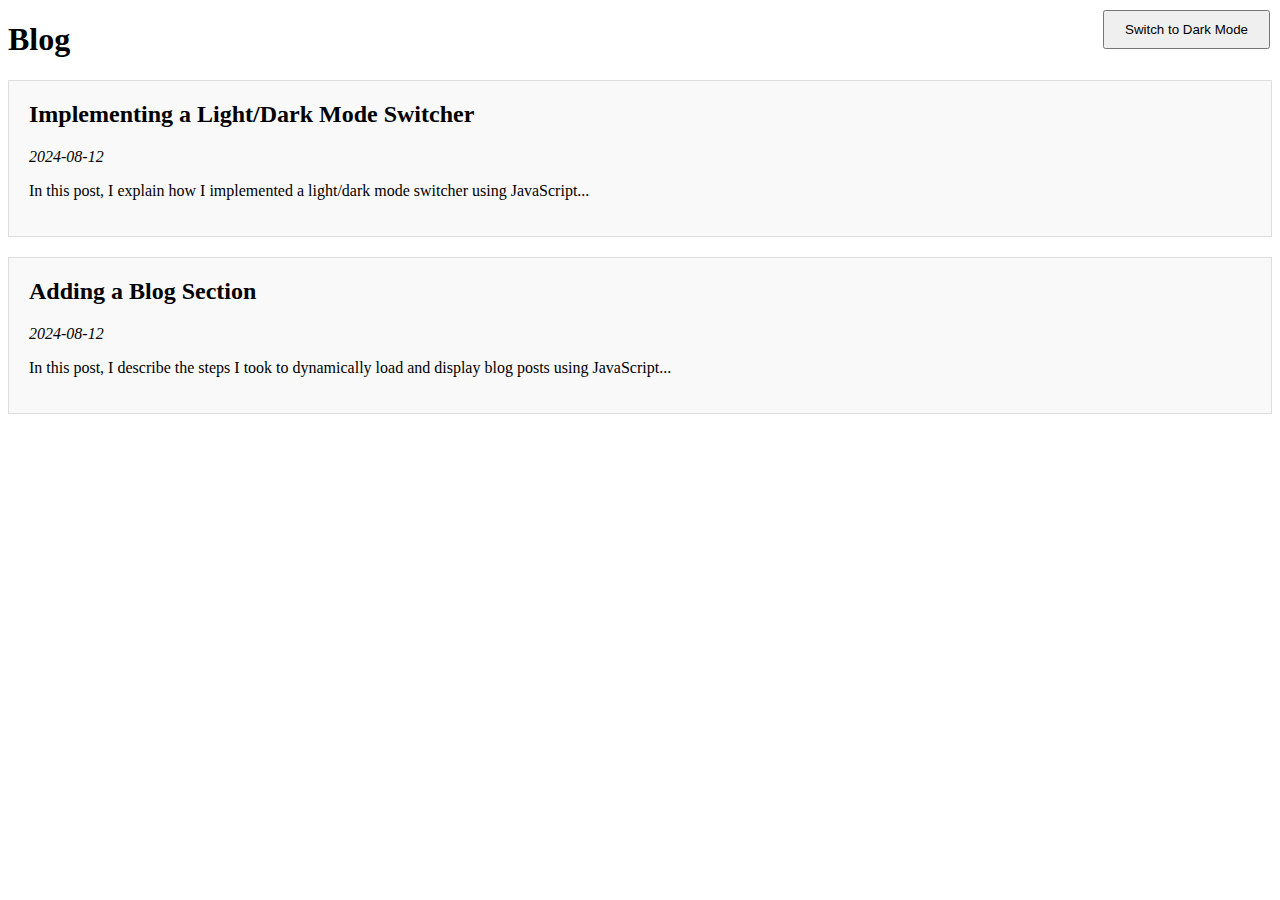
<file: blog.html>
<!DOCTYPE html>
<html lang="en">
<head>
    <meta charset="UTF-8">
    <meta name="viewport" content="width=device-width, initial-scale=1.0">
    <title>Blog</title>
    <link rel="stylesheet" href="styles.css">
</head>
<body>
    <h1>Blog</h1>
    <button id="theme-toggle" class="theme-toggle">Switch to Dark Mode</button>
    <div id="blog-list" class="blog-list"></div>
    <script src="scripts.js"></script>
</body>
</html>
</file>
<file: styles.css>
/* Light theme */
body.light-mode {
    background-color: white;
    color: black;
}

/* Dark theme */
body.dark-mode {
    background-color: black;
    color: white;
}

/* Toggle Button Styling */
.theme-toggle {
    position: fixed;
    top: 10px;
    right: 10px;
    padding: 10px 20px;
    cursor: pointer;
}

/* Blog Post Styling */
.blog-post {
    margin-bottom: 20px;
    padding: 20px;
    border: 1px solid #ddd;
    background-color: #f9f9f9;
}

.blog-post h2 {
    margin-top: 0;
}
</file>
